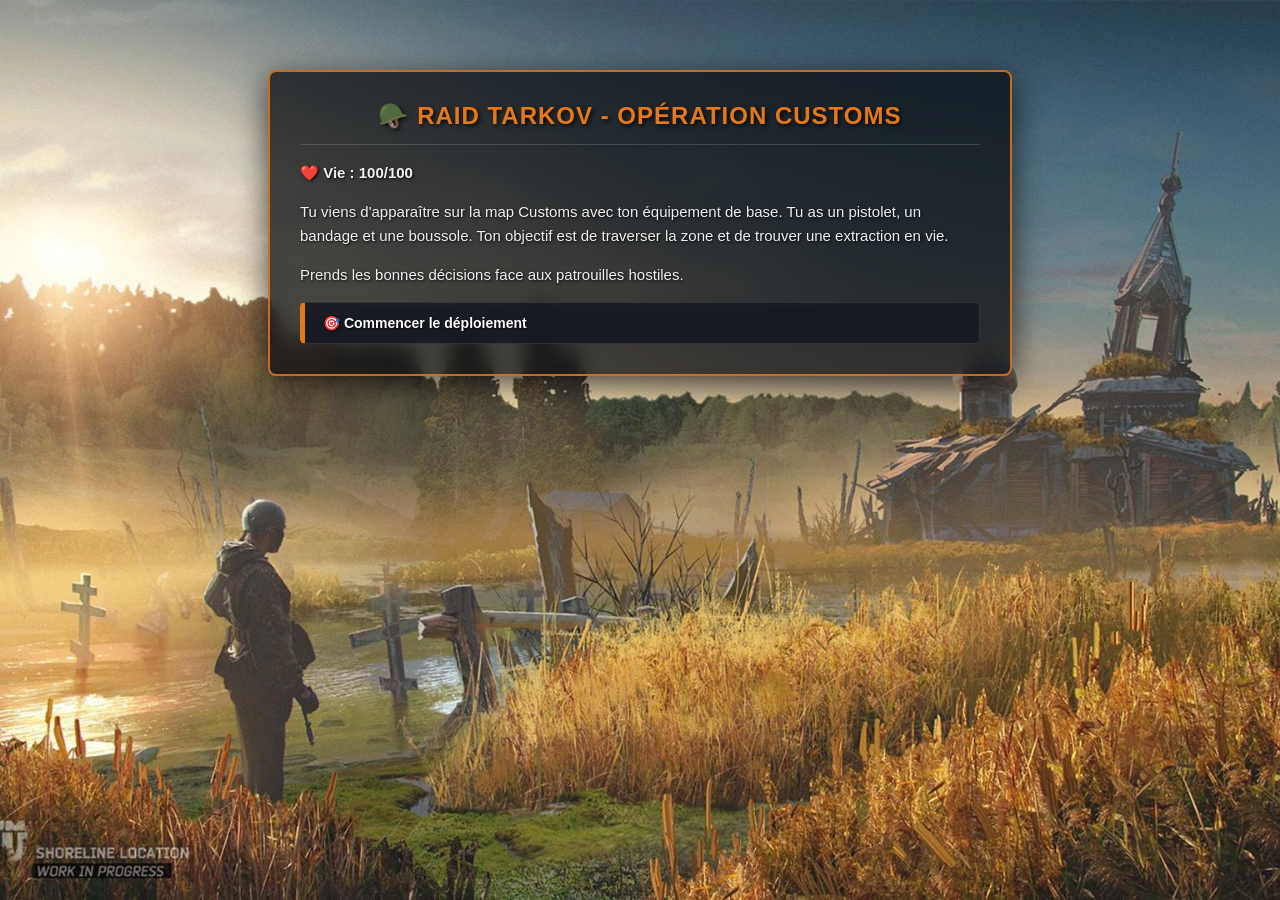
<file: index.html>
<!DOCTYPE html>
<html lang="fr">
<head>
    <meta charset="UTF-8">
    <title>Raid Tarkov - Customs</title>
    <link rel="stylesheet" href="style.css">
</head>
<body>

    <div class="boite">
        <h1>🪖 Raid Tarkov - Opération Customs</h1>
        <p>❤️ <strong>Vie : 100/100</strong></p>
        <p>Tu viens d'apparaître sur la map Customs avec ton équipement de base. Tu as un pistolet, un bandage et une boussole. Ton objectif est de traverser la zone et de trouver une extraction en vie.</p>
        <p>Prends les bonnes décisions face aux patrouilles hostiles.</p>
        
        <a href="pages/scene01.html">🎯 Commencer le déploiement</a>
    </div>

</body>
</html>
</file>
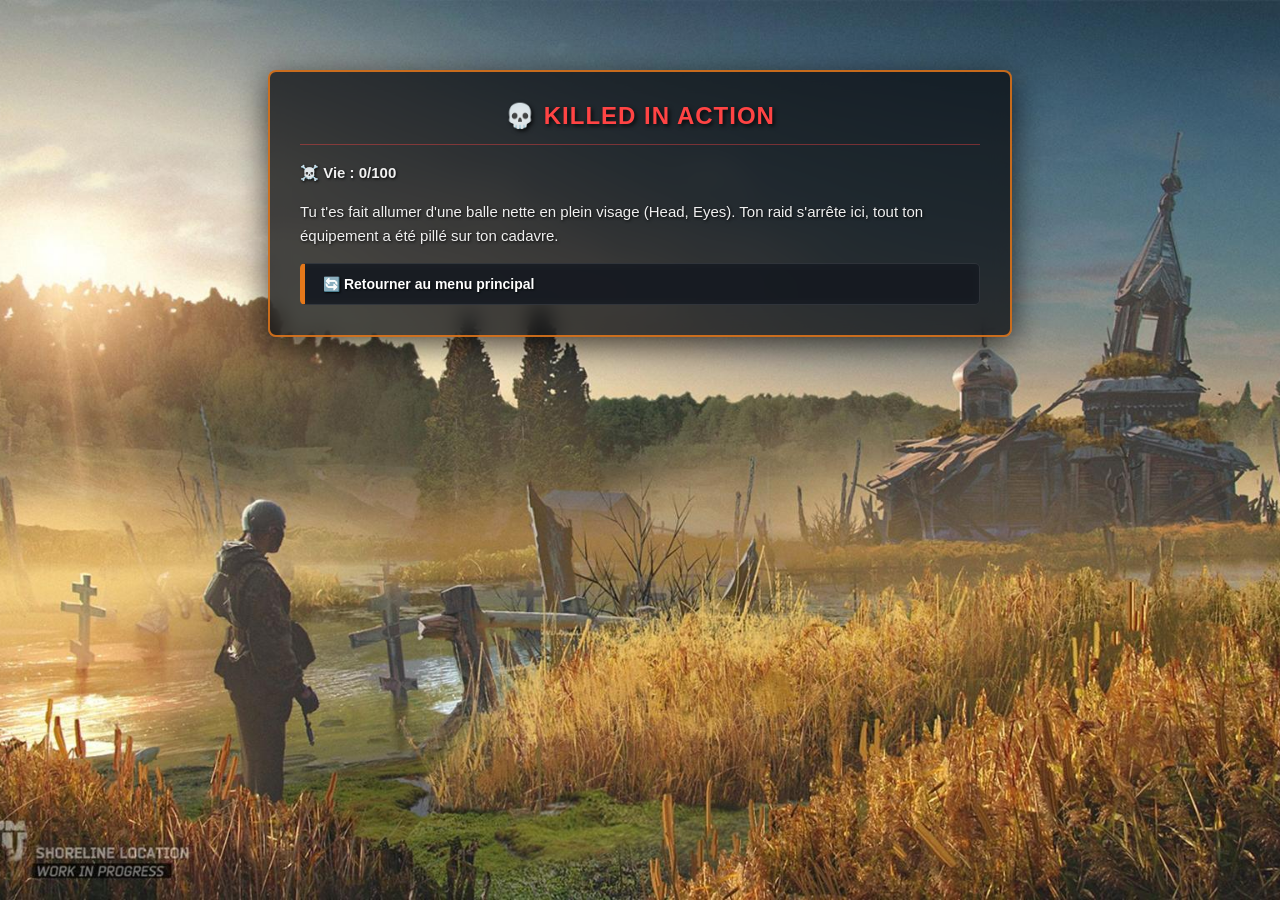
<file: pages/kia.html>
<!DOCTYPE html>
<html lang="fr">
<head>
    <meta charset="UTF-8">
    <title>Tarkov - Mort</title>
    <link rel="stylesheet" href="../style.css">
</head>
<body>

    <div class="boite">
        <h1 style="color: #ff4444; border-bottom: 1px solid rgba(255, 68, 68, 0.4);">💀 KILLED IN ACTION</h1>
        <p>☠️ <strong>Vie : 0/100</strong></p>
        <p>Tu t'es fait allumer d'une balle nette en plein visage (Head, Eyes). Ton raid s'arrête ici, tout ton équipement a été pillé sur ton cadavre.</p>

        <a href="../index.html">🔄 Retourner au menu principal</a>
    </div>

</body>
</html>
</file>
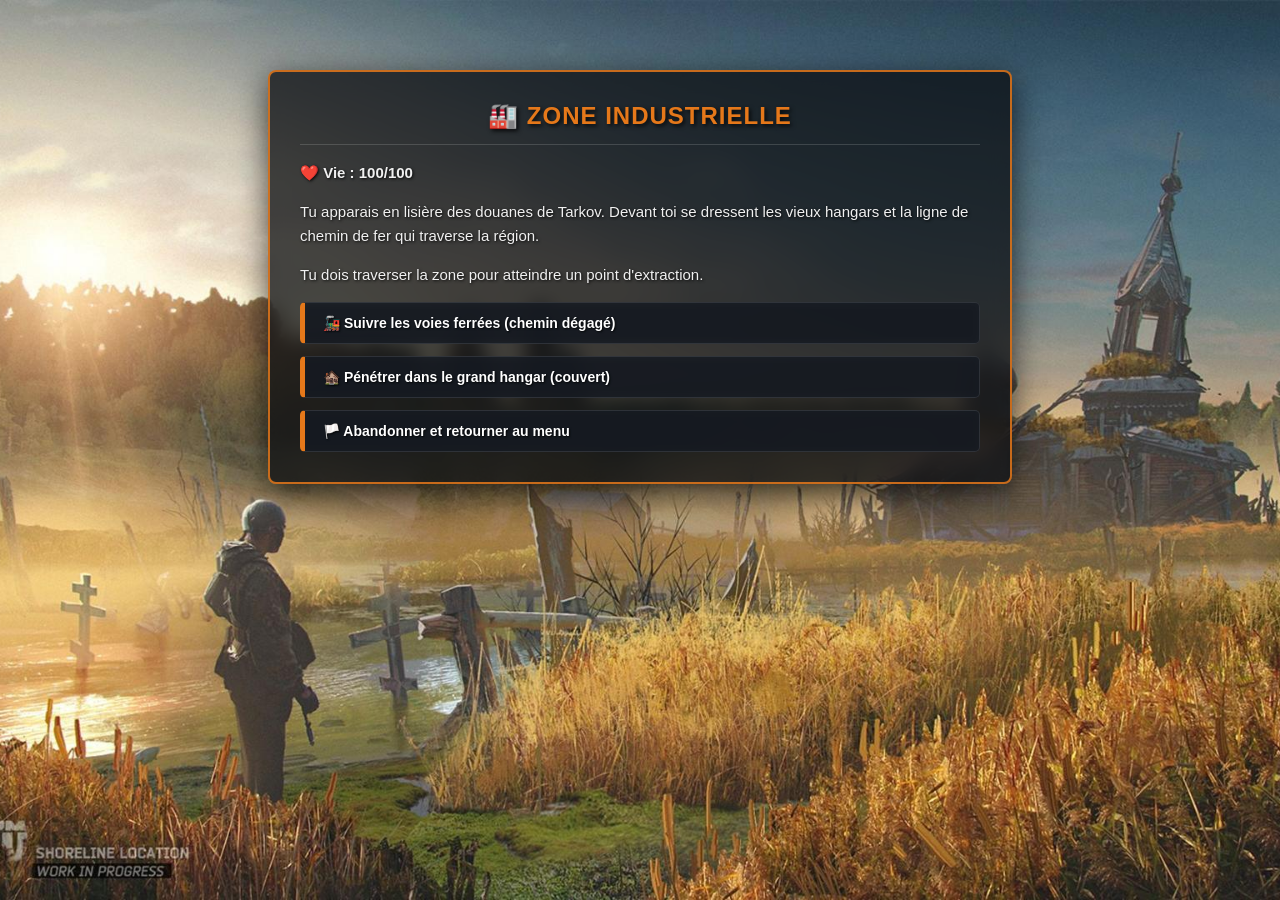
<file: pages/scene01.html>
<!DOCTYPE html>
<html lang="fr">
<head>
    <meta charset="UTF-8">
    <title>Tarkov - Scene 1</title>
    <link rel="stylesheet" href="../style.css">
</head>
<body>

    <div class="boite">
        <h1>🏭 Zone industrielle</h1>
        <p>❤️ <strong>Vie : 100/100</strong></p>
        <p>Tu apparais en lisière des douanes de Tarkov. Devant toi se dressent les vieux hangars et la ligne de chemin de fer qui traverse la région.</p>
        <p>Tu dois traverser la zone pour atteindre un point d'extraction.</p>

        <a href="scene02.html">🚂 Suivre les voies ferrées (chemin dégagé)</a>
        <a href="scene03.html">🏚️ Pénétrer dans le grand hangar (couvert)</a>
        <a href="../index.html">🏳️ Abandonner et retourner au menu</a>
    </div>

</body>
</html>
</file>
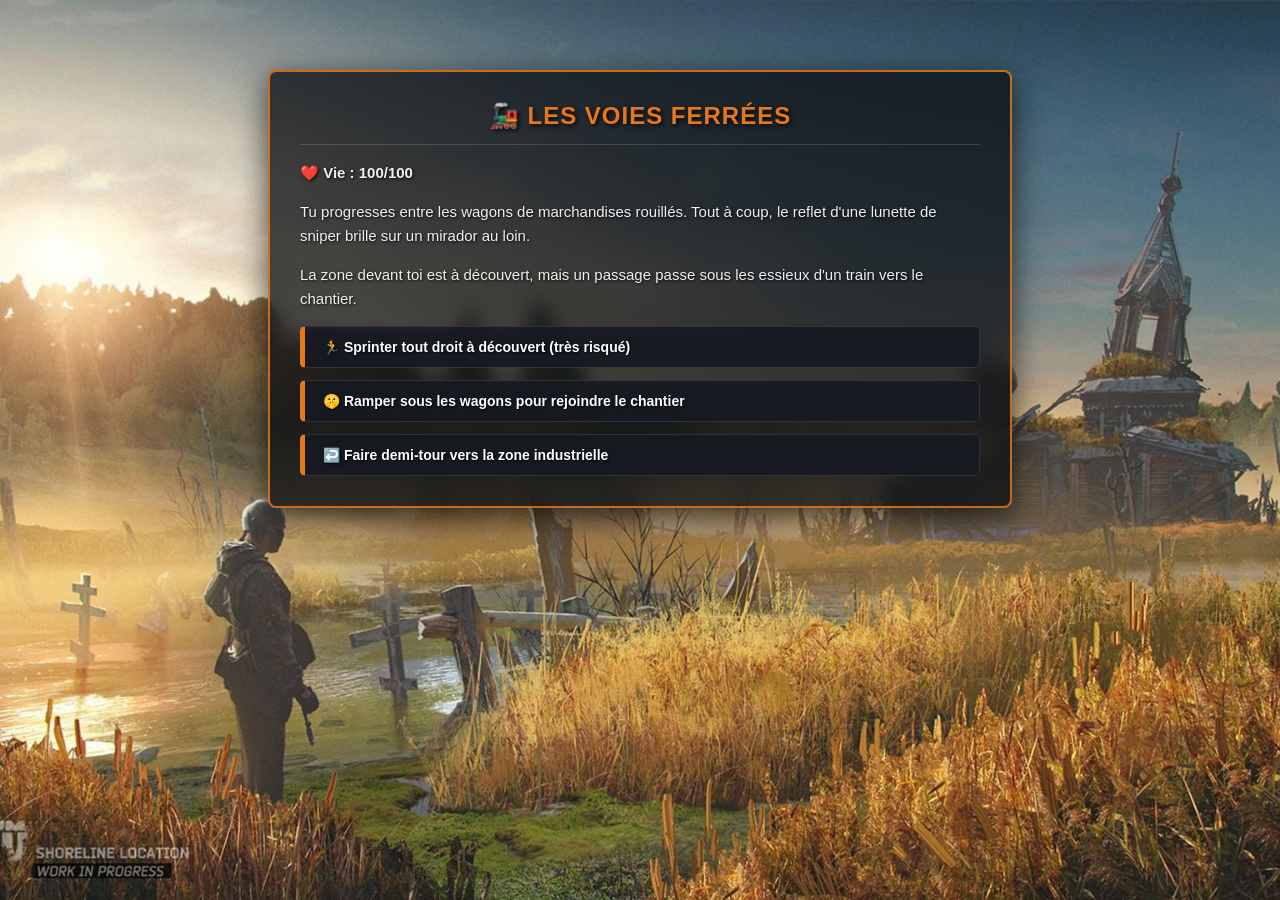
<file: pages/scene02.html>
<!DOCTYPE html>
<html lang="fr">
<head>
    <meta charset="UTF-8">
    <title>Tarkov - Scene 2</title>
    <link rel="stylesheet" href="../style.css">
</head>
<body>

    <div class="boite">
        <h1>🚂 Les voies ferrées</h1>
        <p>❤️ <strong>Vie : 100/100</strong></p>
        <p>Tu progresses entre les wagons de marchandises rouillés. Tout à coup, le reflet d'une lunette de sniper brille sur un mirador au loin.</p>
        <p>La zone devant toi est à découvert, mais un passage passe sous les essieux d'un train vers le chantier.</p>

        <a href="kia.html">🏃 Sprinter tout droit à découvert (très risqué)</a>
        <a href="scene04.html">🤫 Ramper sous les wagons pour rejoindre le chantier</a>
        <a href="scene01.html">↩️ Faire demi-tour vers la zone industrielle</a>
    </div>

</body>
</html>
</file>
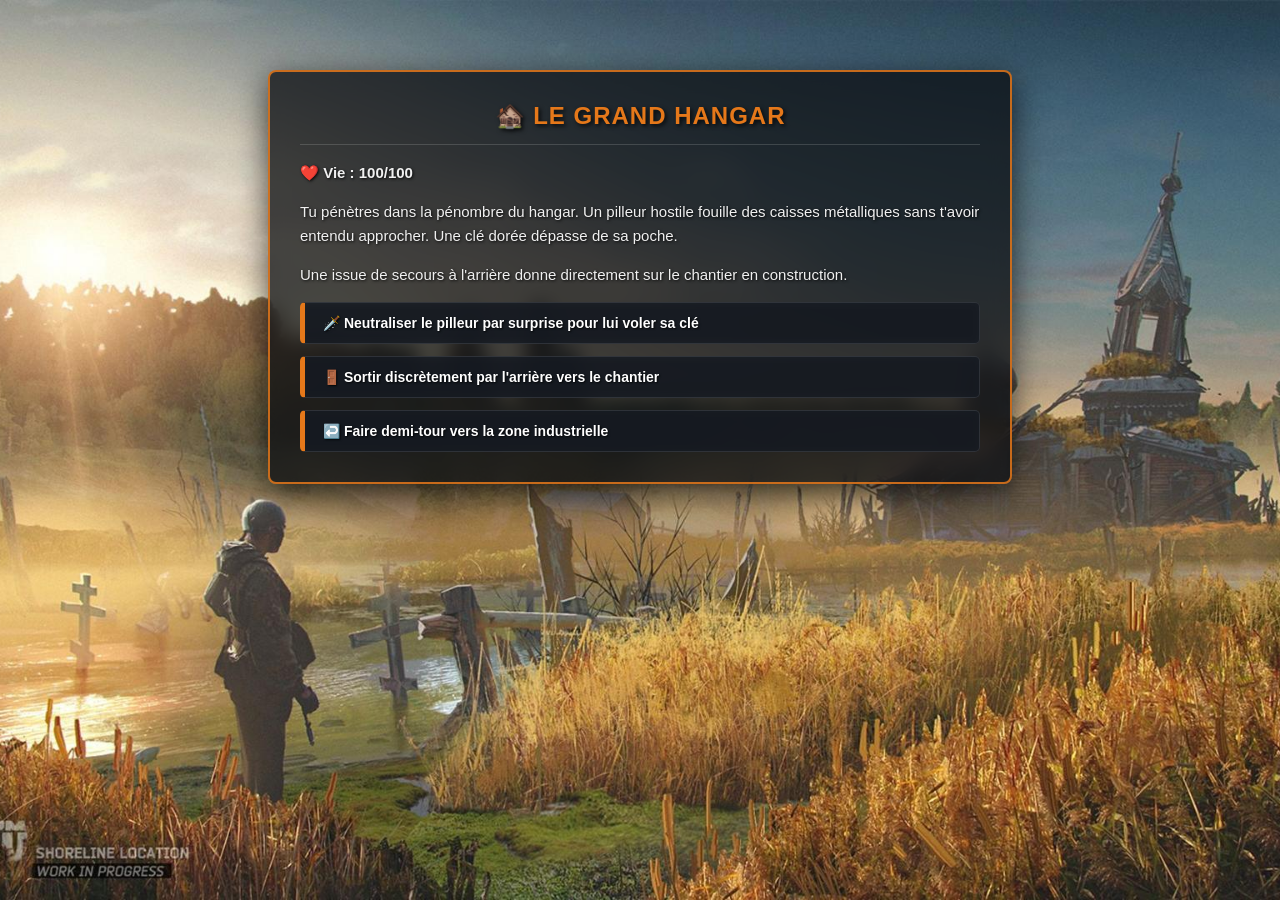
<file: pages/scene03.html>
<!DOCTYPE html>
<html lang="fr">
<head>
    <meta charset="UTF-8">
    <title>Tarkov - Scene 3</title>
    <link rel="stylesheet" href="../style.css">
</head>
<body>

    <div class="boite">
        <h1>🏚️ Le grand hangar</h1>
        <p>❤️ <strong>Vie : 100/100</strong></p>
        <p>Tu pénètres dans la pénombre du hangar. Un pilleur hostile fouille des caisses métalliques sans t'avoir entendu approcher. Une clé dorée dépasse de sa poche.</p>
        <p>Une issue de secours à l'arrière donne directement sur le chantier en construction.</p>

        <a href="scene05.html">🗡️ Neutraliser le pilleur par surprise pour lui voler sa clé</a>
        <a href="scene04.html">🚪 Sortir discrètement par l'arrière vers le chantier</a>
        <a href="scene01.html">↩️ Faire demi-tour vers la zone industrielle</a>
    </div>

</body>
</html>
</file>
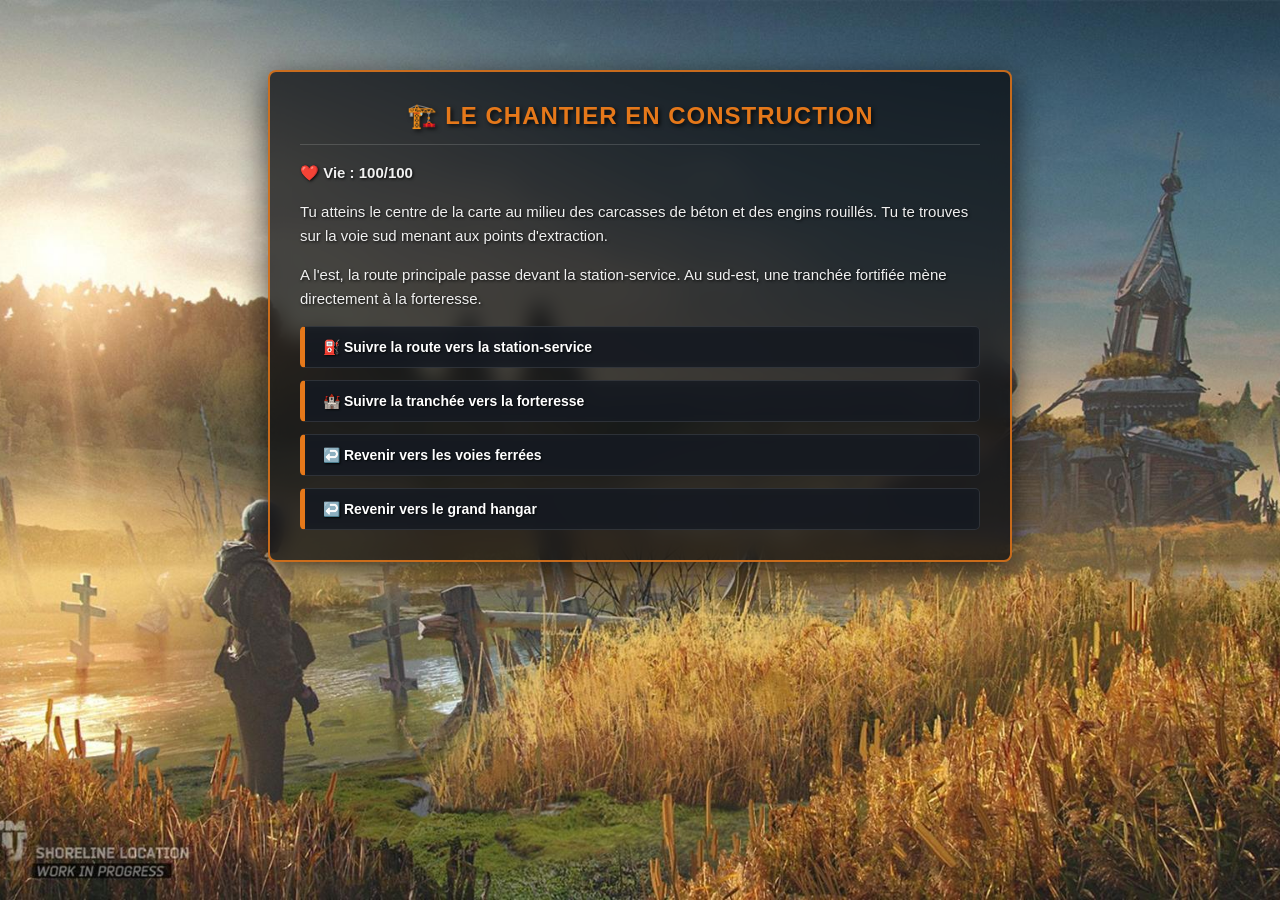
<file: pages/scene04.html>
<!DOCTYPE html>
<html lang="fr">
<head>
    <meta charset="UTF-8">
    <title>Tarkov - Scene 4</title>
    <link rel="stylesheet" href="../style.css">
</head>
<body>

    <div class="boite">
        <h1>🏗️ Le chantier en construction</h1>
        <p>❤️ <strong>Vie : 100/100</strong></p>
        <p>Tu atteins le centre de la carte au milieu des carcasses de béton et des engins rouillés. Tu te trouves sur la voie sud menant aux points d'extraction.</p>
        <p>A l'est, la route principale passe devant la station-service. Au sud-est, une tranchée fortifiée mène directement à la forteresse.</p>

        <a href="scene07.html">⛽ Suivre la route vers la station-service</a>
        <a href="scene09.html">🏰 Suivre la tranchée vers la forteresse</a>
        <a href="scene02.html">↩️ Revenir vers les voies ferrées</a>
        <a href="scene03.html">↩️ Revenir vers le grand hangar</a>
    </div>

</body>
</html>
</file>
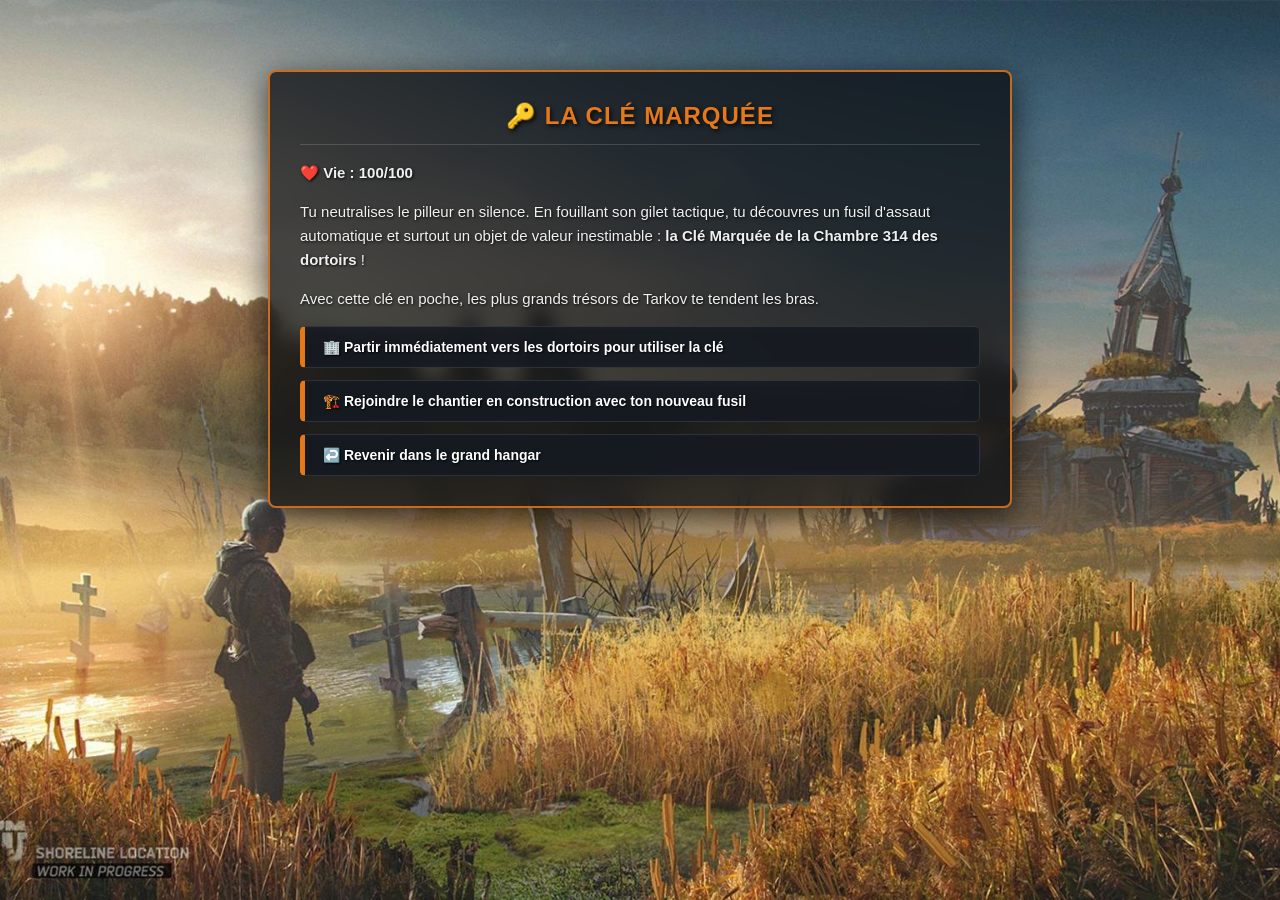
<file: pages/scene05.html>
<!DOCTYPE html>
<html lang="fr">
<head>
    <meta charset="UTF-8">
    <title>Tarkov - Scene 5</title>
    <link rel="stylesheet" href="../style.css">
</head>
<body>

    <div class="boite">
        <h1>🔑 La Clé Marquée</h1>
        <p>❤️ <strong>Vie : 100/100</strong></p>
        <p>Tu neutralises le pilleur en silence. En fouillant son gilet tactique, tu découvres un fusil d'assaut automatique et surtout un objet de valeur inestimable : <strong>la Clé Marquée de la Chambre 314 des dortoirs</strong> !</p>
        <p>Avec cette clé en poche, les plus grands trésors de Tarkov te tendent les bras.</p>

        <a href="scene06.html">🏢 Partir immédiatement vers les dortoirs pour utiliser la clé</a>
        <a href="scene04.html">🏗️ Rejoindre le chantier en construction avec ton nouveau fusil</a>
        <a href="scene03.html">↩️ Revenir dans le grand hangar</a>
    </div>

</body>
</html>
</file>
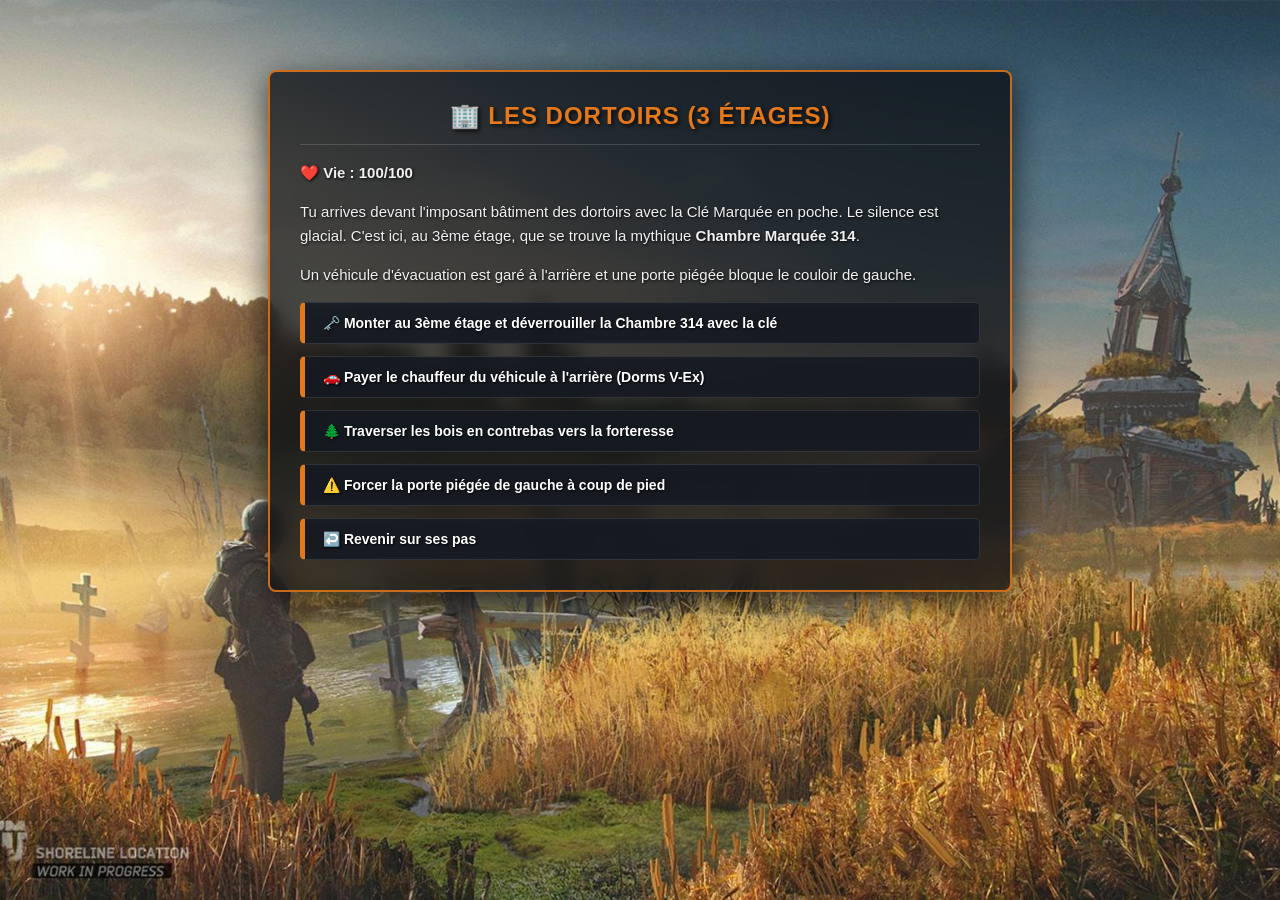
<file: pages/scene06.html>
<!DOCTYPE html>
<html lang="fr">
<head>
    <meta charset="UTF-8">
    <title>Tarkov - Scene 6</title>
    <link rel="stylesheet" href="../style.css">
</head>
<body>

    <div class="boite">
        <h1>🏢 Les dortoirs (3 étages)</h1>
        <p>❤️ <strong>Vie : 100/100</strong></p>
        <p>Tu arrives devant l'imposant bâtiment des dortoirs avec la Clé Marquée en poche. Le silence est glacial. C'est ici, au 3ème étage, que se trouve la mythique <strong>Chambre Marquée 314</strong>.</p>
        <p>Un véhicule d'évacuation est garé à l'arrière et une porte piégée bloque le couloir de gauche.</p>

        <a href="scene08.html">🗝️ Monter au 3ème étage et déverrouiller la Chambre 314 avec la clé</a>
        <a href="victoire.html">🚗 Payer le chauffeur du véhicule à l'arrière (Dorms V-Ex)</a>
        <a href="scene09.html">🌲 Traverser les bois en contrebas vers la forteresse</a>
        <a href="kia.html">⚠️ Forcer la porte piégée de gauche à coup de pied</a>
        <a href="scene05.html">↩️ Revenir sur ses pas</a>
    </div>

</body>
</html>
</file>
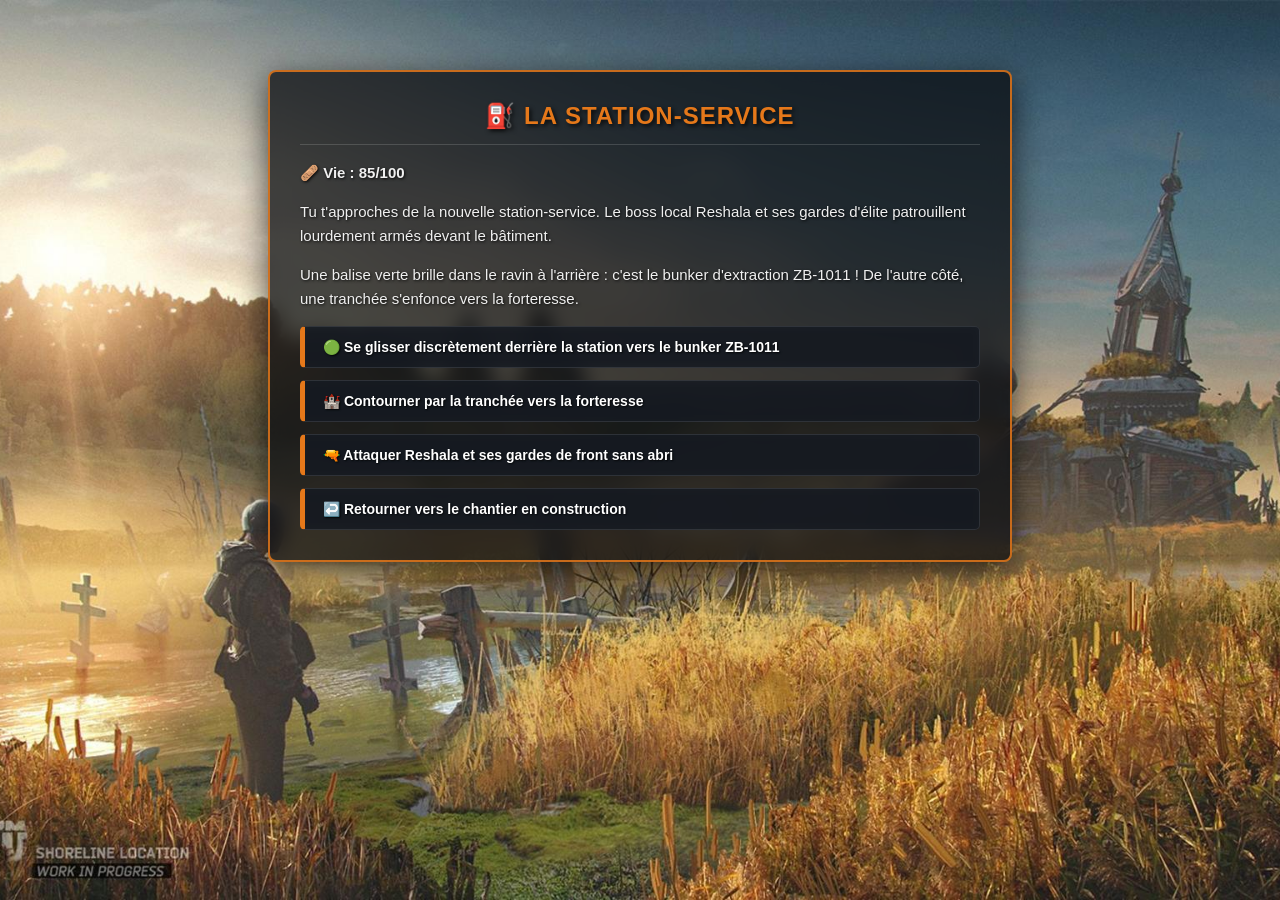
<file: pages/scene07.html>
<!DOCTYPE html>
<html lang="fr">
<head>
    <meta charset="UTF-8">
    <title>Tarkov - Scene 7</title>
    <link rel="stylesheet" href="../style.css">
</head>
<body>

    <div class="boite">
        <h1>⛽ La station-service</h1>
        <p>🩹 <strong>Vie : 85/100</strong></p>
        <p>Tu t'approches de la nouvelle station-service. Le boss local Reshala et ses gardes d'élite patrouillent lourdement armés devant le bâtiment.</p>
        <p>Une balise verte brille dans le ravin à l'arrière : c'est le bunker d'extraction ZB-1011 ! De l'autre côté, une tranchée s'enfonce vers la forteresse.</p>

        <a href="victoire.html">🟢 Se glisser discrètement derrière la station vers le bunker ZB-1011</a>
        <a href="scene09.html">🏰 Contourner par la tranchée vers la forteresse</a>
        <a href="kia.html">🔫 Attaquer Reshala et ses gardes de front sans abri</a>
        <a href="scene04.html">↩️ Retourner vers le chantier en construction</a>
    </div>

</body>
</html>
</file>
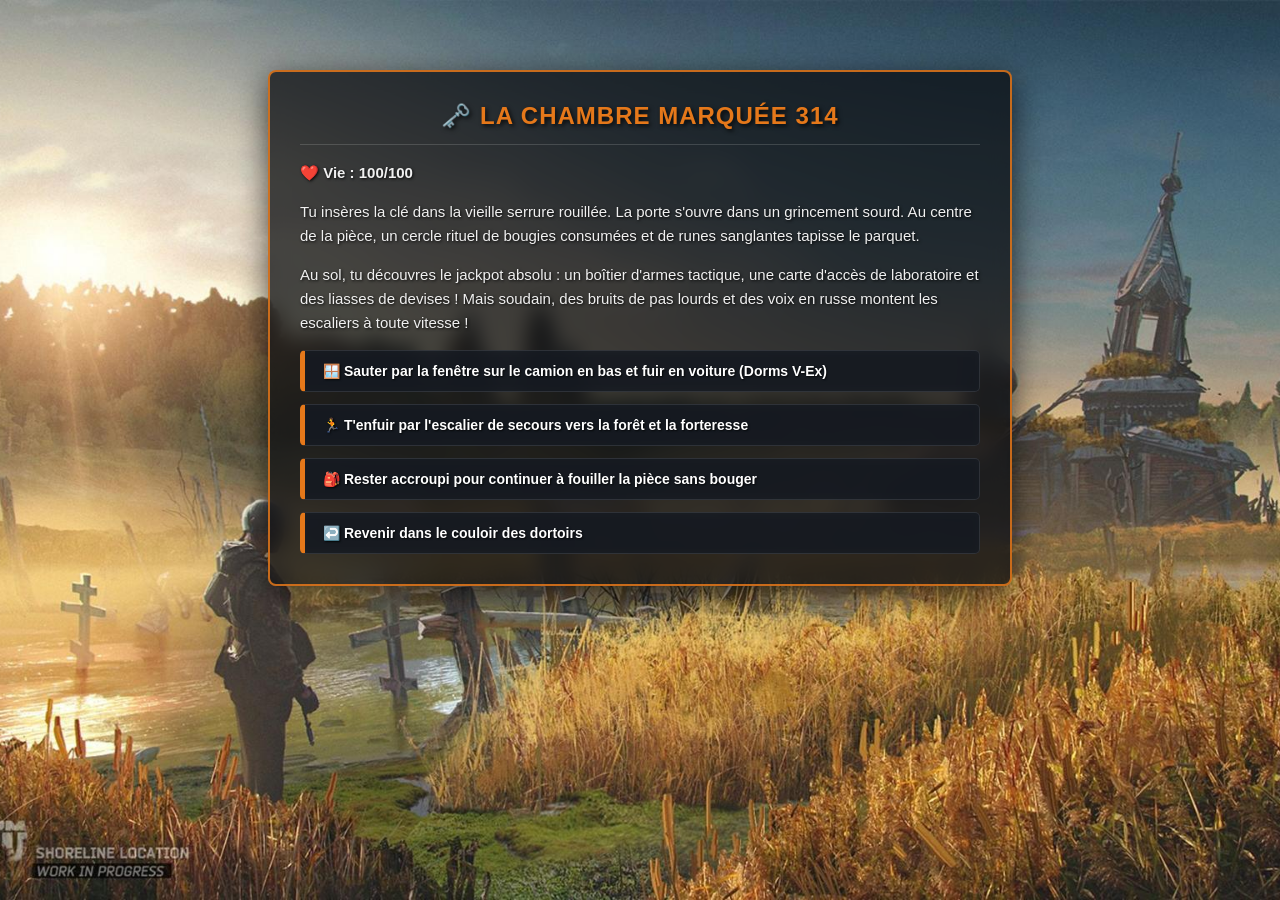
<file: pages/scene08.html>
<!DOCTYPE html>
<html lang="fr">
<head>
    <meta charset="UTF-8">
    <title>Tarkov - Scene 8</title>
    <link rel="stylesheet" href="../style.css">
</head>
<body>

    <div class="boite">
        <h1>🗝️ La Chambre Marquée 314</h1>
        <p>❤️ <strong>Vie : 100/100</strong></p>
        <p>Tu insères la clé dans la vieille serrure rouillée. La porte s'ouvre dans un grincement sourd. Au centre de la pièce, un cercle rituel de bougies consumées et de runes sanglantes tapisse le parquet.</p>
        <p>Au sol, tu découvres le jackpot absolu : un boîtier d'armes tactique, une carte d'accès de laboratoire et des liasses de devises ! Mais soudain, des bruits de pas lourds et des voix en russe montent les escaliers à toute vitesse !</p>

        <a href="victoire.html">🪟 Sauter par la fenêtre sur le camion en bas et fuir en voiture (Dorms V-Ex)</a>
        <a href="scene09.html">🏃 T'enfuir par l'escalier de secours vers la forêt et la forteresse</a>
        <a href="kia.html">🎒 Rester accroupi pour continuer à fouiller la pièce sans bouger</a>
        <a href="scene06.html">↩️ Revenir dans le couloir des dortoirs</a>
    </div>

</body>
</html>
</file>
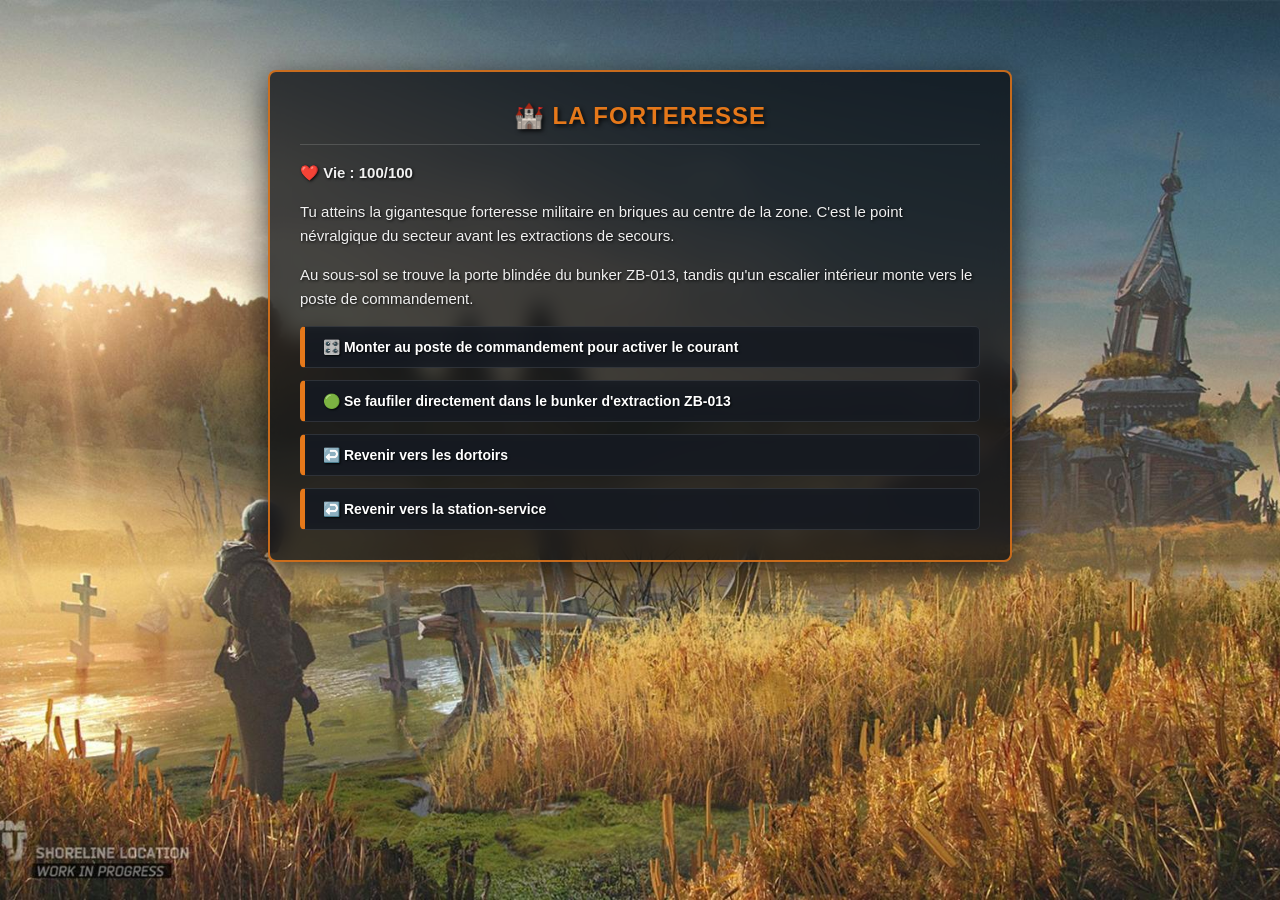
<file: pages/scene09.html>
<!DOCTYPE html>
<html lang="fr">
<head>
    <meta charset="UTF-8">
    <title>Tarkov - Scene 9</title>
    <link rel="stylesheet" href="../style.css">
</head>
<body>

    <div class="boite">
        <h1>🏰 La Forteresse</h1>
        <p>❤️ <strong>Vie : 100/100</strong></p>
        <p>Tu atteins la gigantesque forteresse militaire en briques au centre de la zone. C'est le point névralgique du secteur avant les extractions de secours.</p>
        <p>Au sous-sol se trouve la porte blindée du bunker ZB-013, tandis qu'un escalier intérieur monte vers le poste de commandement.</p>

        <a href="scene10.html">🎛️ Monter au poste de commandement pour activer le courant</a>
        <a href="victoire.html">🟢 Se faufiler directement dans le bunker d'extraction ZB-013</a>
        <a href="scene06.html">↩️ Revenir vers les dortoirs</a>
        <a href="scene07.html">↩️ Revenir vers la station-service</a>
    </div>

</body>
</html>
</file>
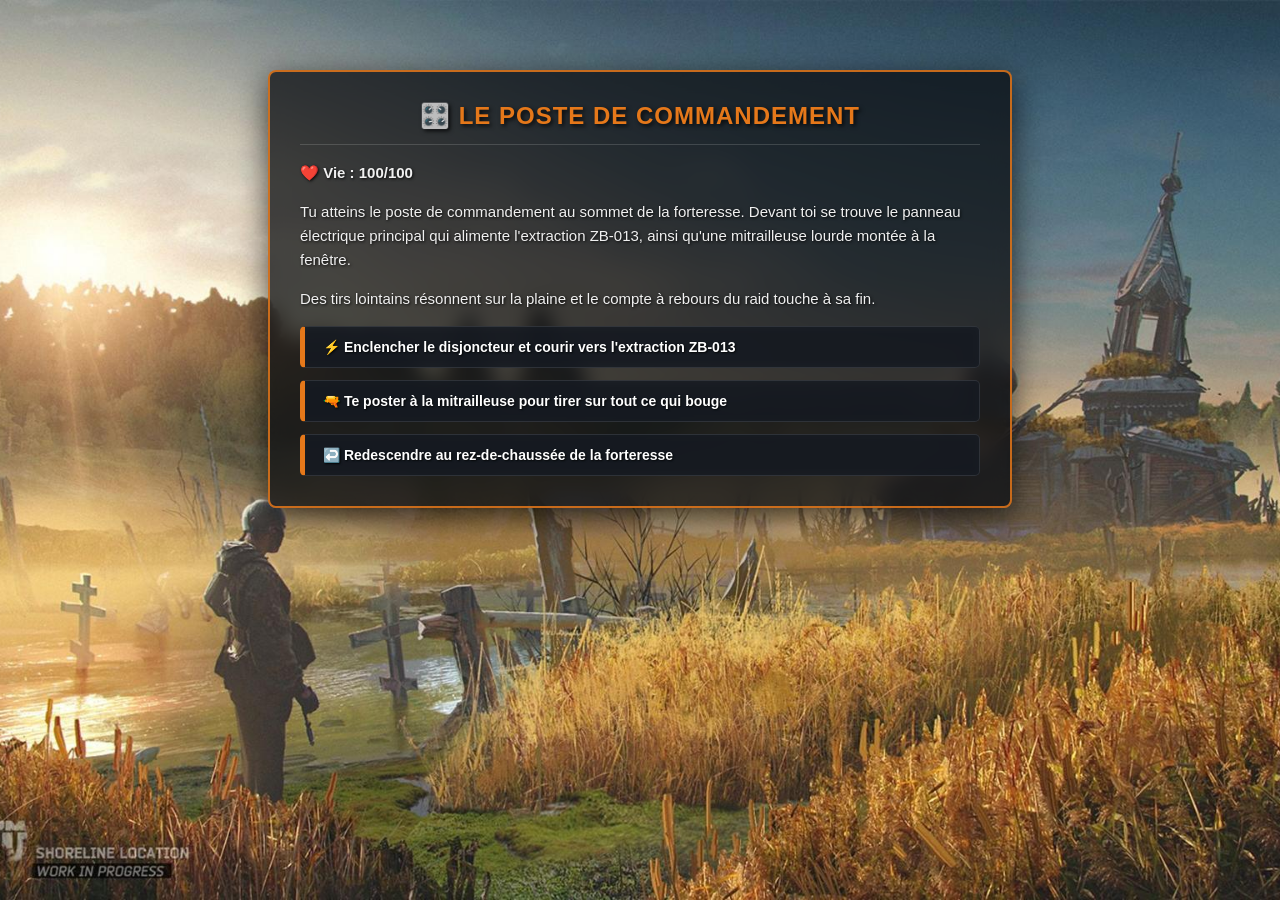
<file: pages/scene10.html>
<!DOCTYPE html>
<html lang="fr">
<head>
    <meta charset="UTF-8">
    <title>Tarkov - Scene 10</title>
    <link rel="stylesheet" href="../style.css">
</head>
<body>

    <div class="boite">
        <h1>🎛️ Le poste de commandement</h1>
        <p>❤️ <strong>Vie : 100/100</strong></p>
        <p>Tu atteins le poste de commandement au sommet de la forteresse. Devant toi se trouve le panneau électrique principal qui alimente l'extraction ZB-013, ainsi qu'une mitrailleuse lourde montée à la fenêtre.</p>
        <p>Des tirs lointains résonnent sur la plaine et le compte à rebours du raid touche à sa fin.</p>

        <a href="victoire.html">⚡ Enclencher le disjoncteur et courir vers l'extraction ZB-013</a>
        <a href="kia.html">🔫 Te poster à la mitrailleuse pour tirer sur tout ce qui bouge</a>
        <a href="scene09.html">↩️ Redescendre au rez-de-chaussée de la forteresse</a>
    </div>

</body>
</html>
</file>
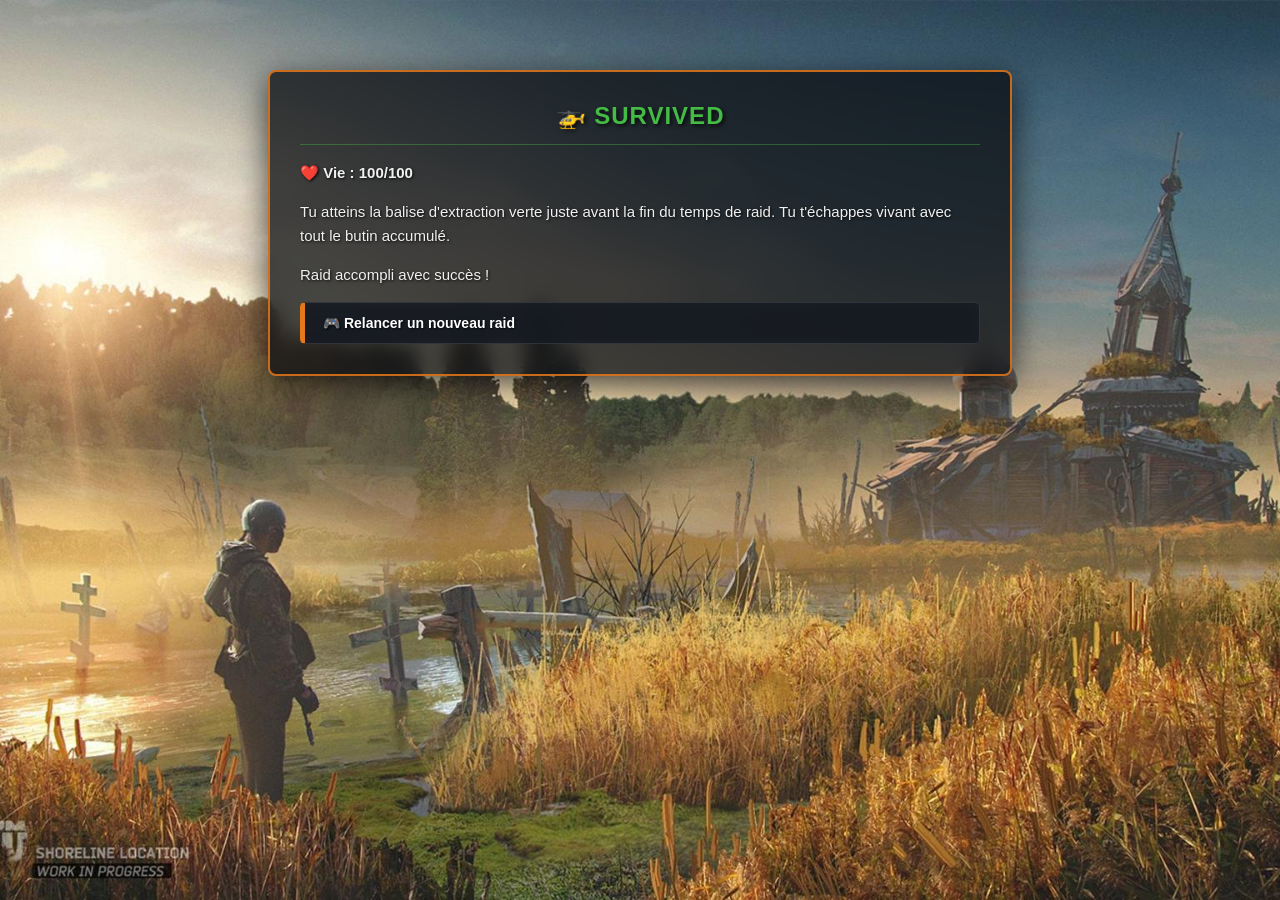
<file: pages/victoire.html>
<!DOCTYPE html>
<html lang="fr">
<head>
    <meta charset="UTF-8">
    <title>Tarkov - Survécu</title>
    <link rel="stylesheet" href="../style.css">
</head>
<body>

    <div class="boite">
        <h1 style="color: #44bb44; border-bottom: 1px solid rgba(68, 187, 68, 0.4);">🚁 SURVIVED</h1>
        <p>❤️ <strong>Vie : 100/100</strong></p>
        <p>Tu atteins la balise d'extraction verte juste avant la fin du temps de raid. Tu t'échappes vivant avec tout le butin accumulé.</p>
        <p>Raid accompli avec succès !</p>

        <a href="../index.html">🎮 Relancer un nouveau raid</a>
    </div>

</body>
</html>
</file>
<file: style.css>
body {
    background-image: url("assets/backgrounds/background.png");
    background-size: cover;
    background-position: center;
    background-attachment: fixed;
    background-repeat: no-repeat;
    color: #e6e6e6;
    font-family: "Segoe UI", Arial, sans-serif;
    margin: 0;
    padding: 30px 15px;
}

.boite {
    background-color: rgba(10, 12, 16, 0.75);
    backdrop-filter: blur(10px);
    -webkit-backdrop-filter: blur(10px);
    border: 2px solid rgba(229, 120, 26, 0.85);
    border-radius: 8px;
    box-shadow: 0 8px 32px rgba(0, 0, 0, 0.7);
    max-width: 680px;
    margin: 40px auto;
    padding: 30px;
}

h1 {
    color: #e5781a;
    text-align: center;
    text-transform: uppercase;
    letter-spacing: 1px;
    font-size: 24px;
    border-bottom: 1px solid rgba(255, 255, 255, 0.15);
    padding-bottom: 14px;
    margin-top: 0;
    text-shadow: 2px 2px 4px rgba(0, 0, 0, 0.8);
}

p {
    font-size: 15px;
    line-height: 1.6;
    color: #f0f0f0;
    text-shadow: 1px 1px 3px rgba(0, 0, 0, 0.9);
}

a {
    display: block;
    background-color: rgba(25, 30, 38, 0.75);
    backdrop-filter: blur(4px);
    -webkit-backdrop-filter: blur(4px);
    color: #ffffff;
    border-left: 5px solid #e5781a;
    border-top: 1px solid rgba(255, 255, 255, 0.1);
    border-right: 1px solid rgba(255, 255, 255, 0.1);
    border-bottom: 1px solid rgba(255, 255, 255, 0.1);
    border-radius: 5px;
    padding: 12px 18px;
    margin-top: 12px;
    text-decoration: none;
    font-size: 14px;
    font-weight: bold;
    transition: all 0.2s ease-in-out;
    text-shadow: 1px 1px 2px rgba(0, 0, 0, 0.8);
}

a:hover {
    background-color: rgba(229, 120, 26, 0.9);
    color: #000000;
    border-left: 5px solid #ffffff;
    transform: translateX(5px);
    text-shadow: none;
}
</file>
